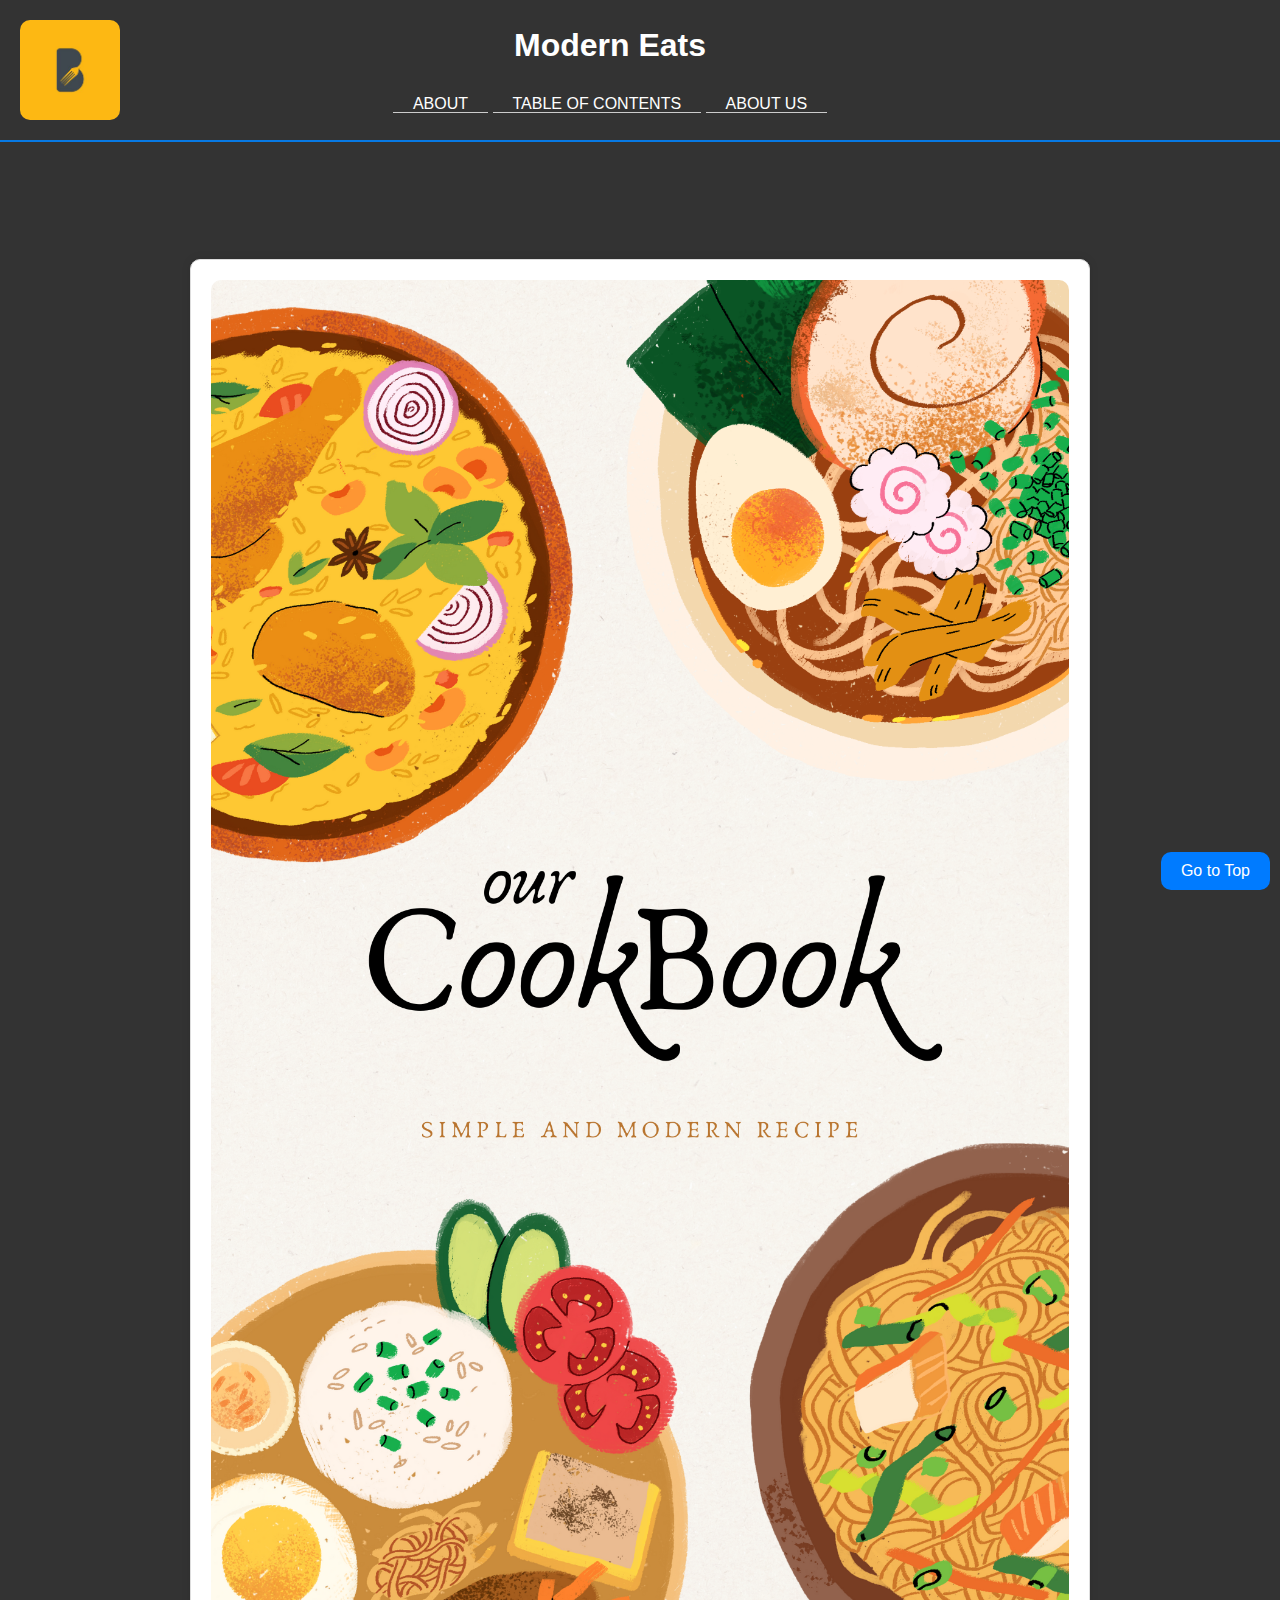
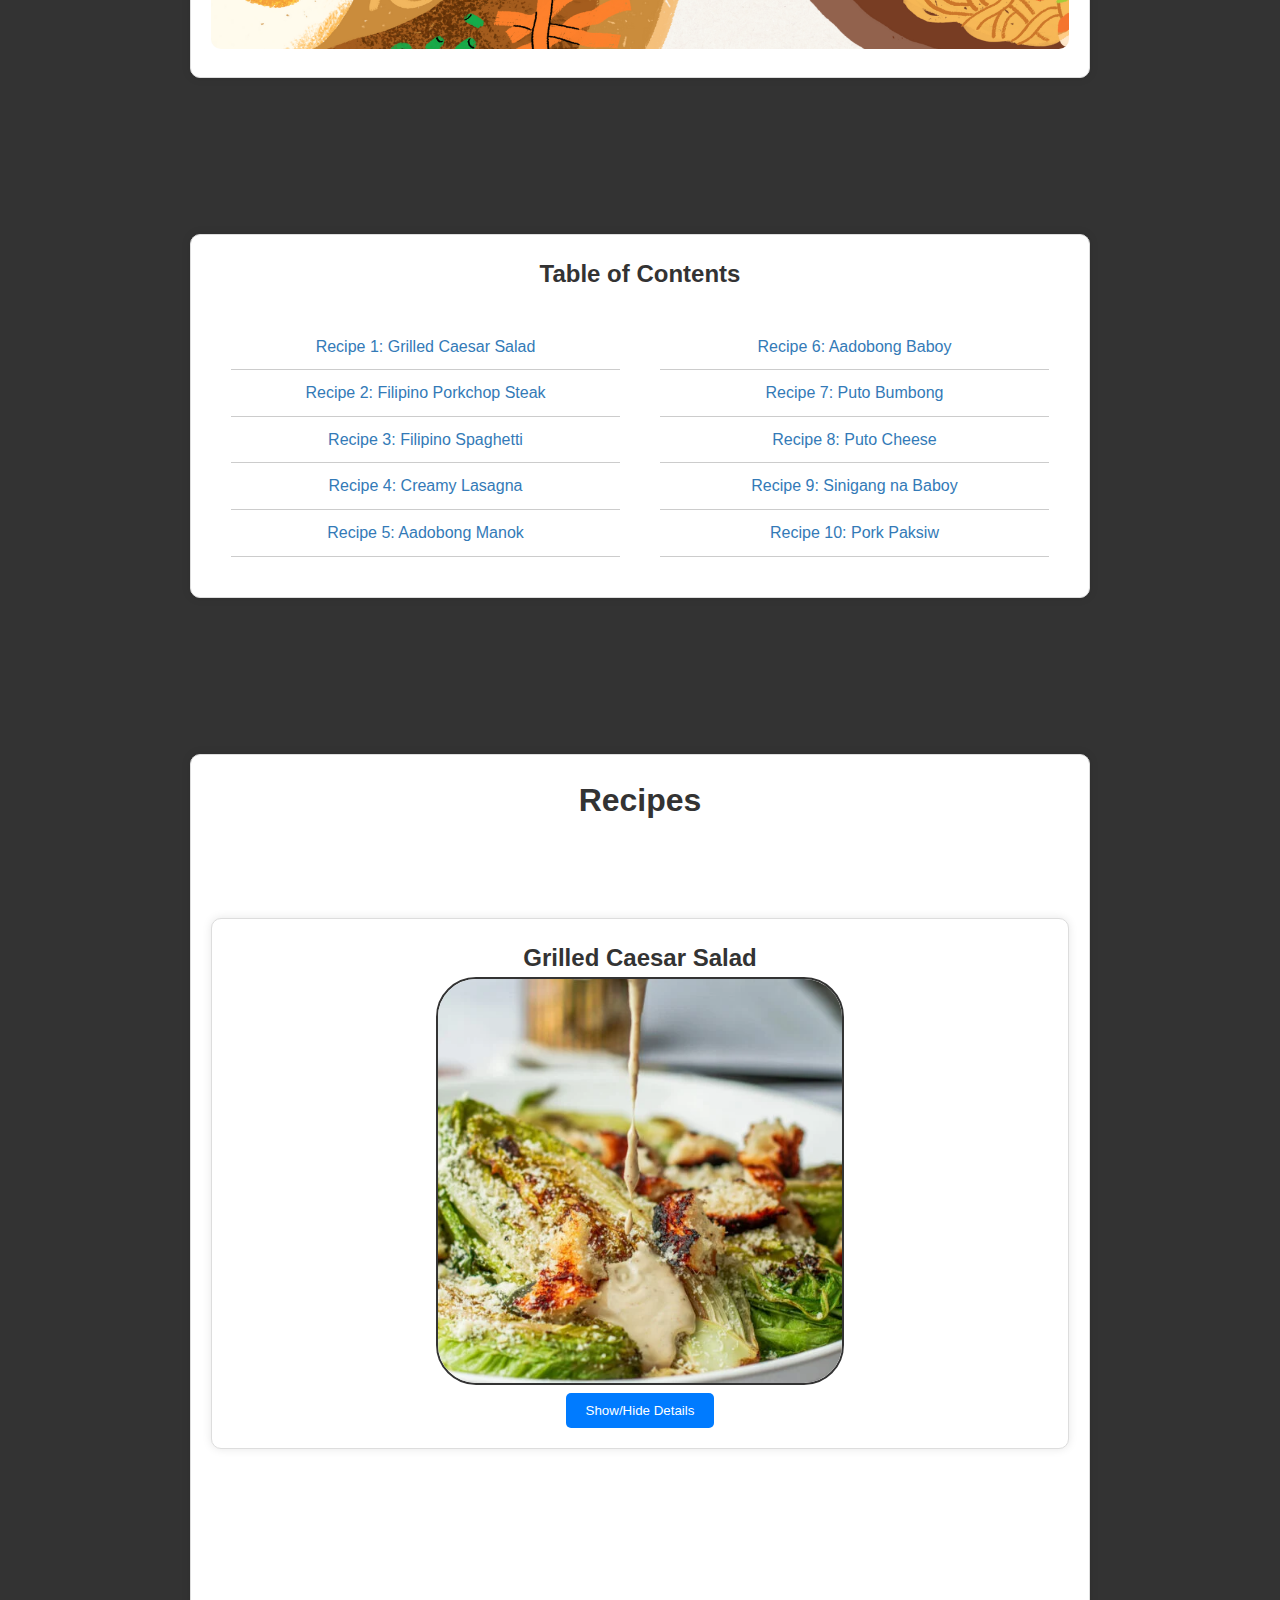
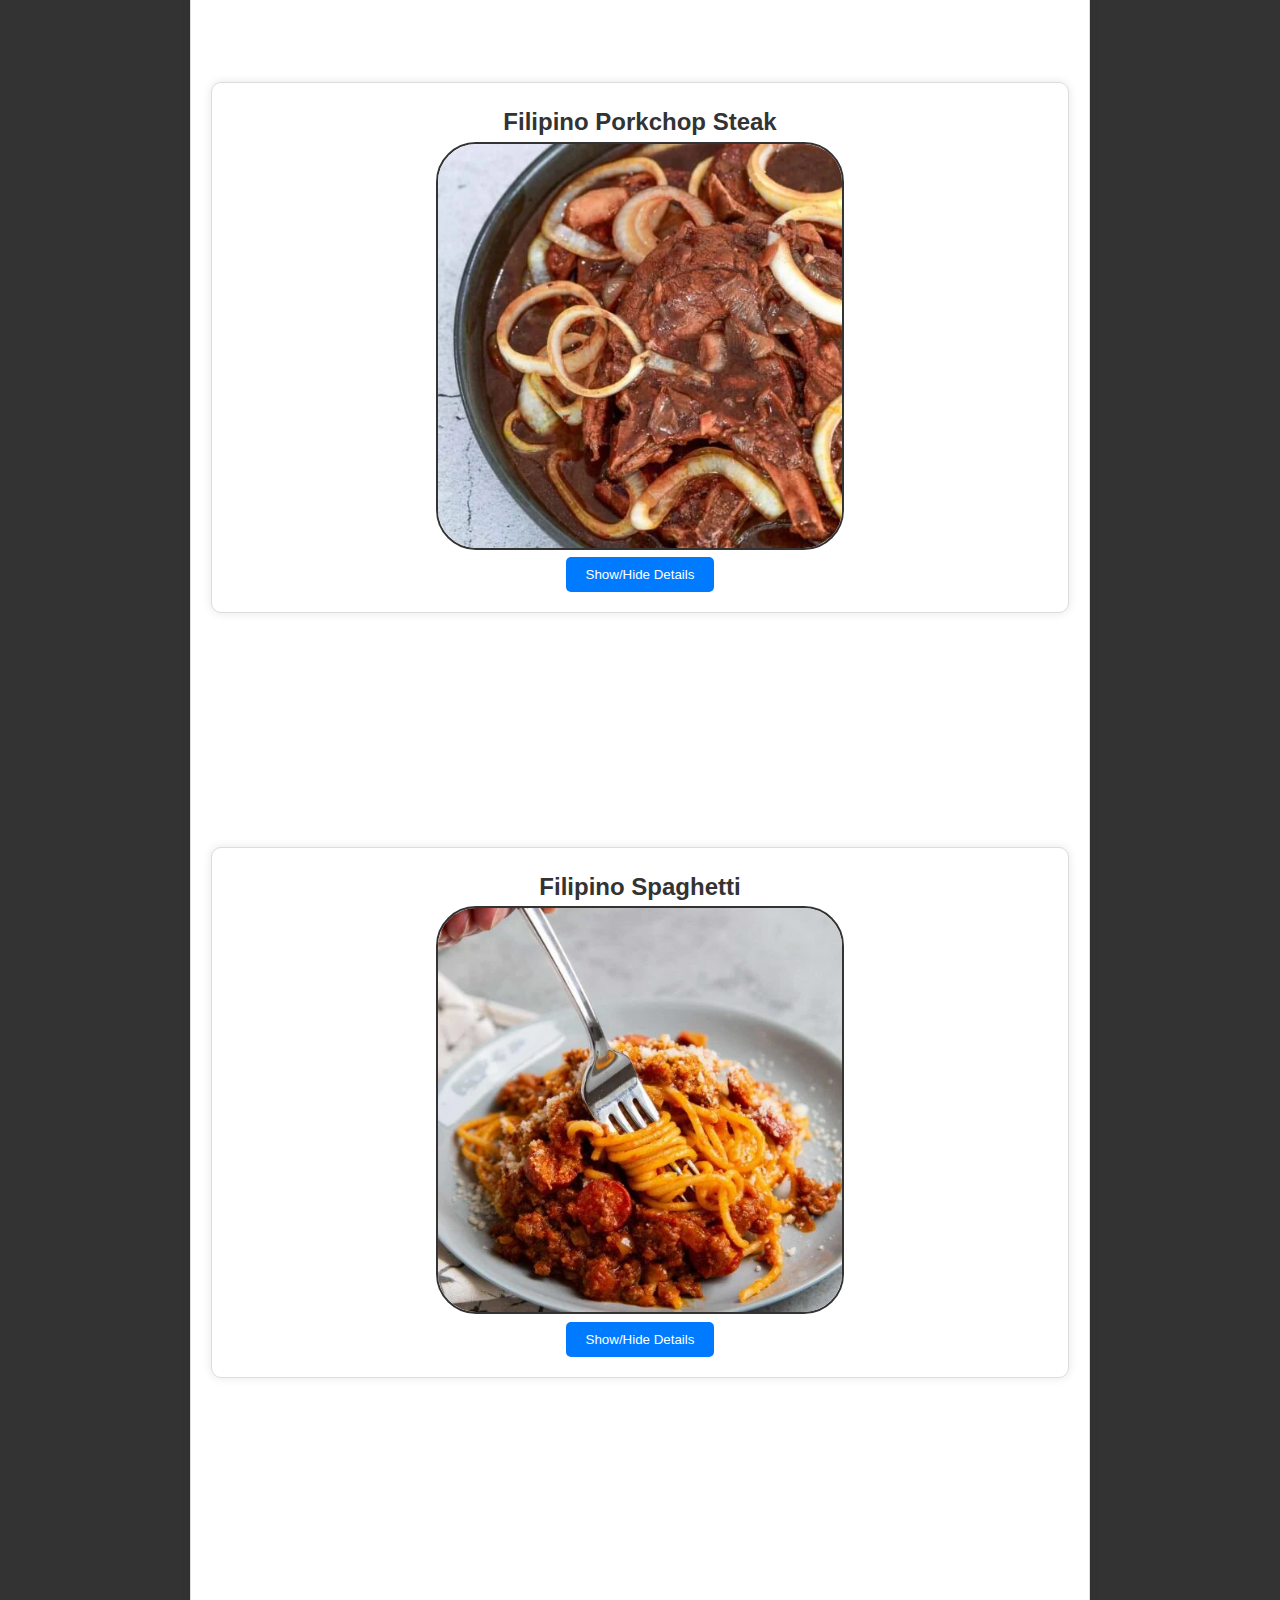
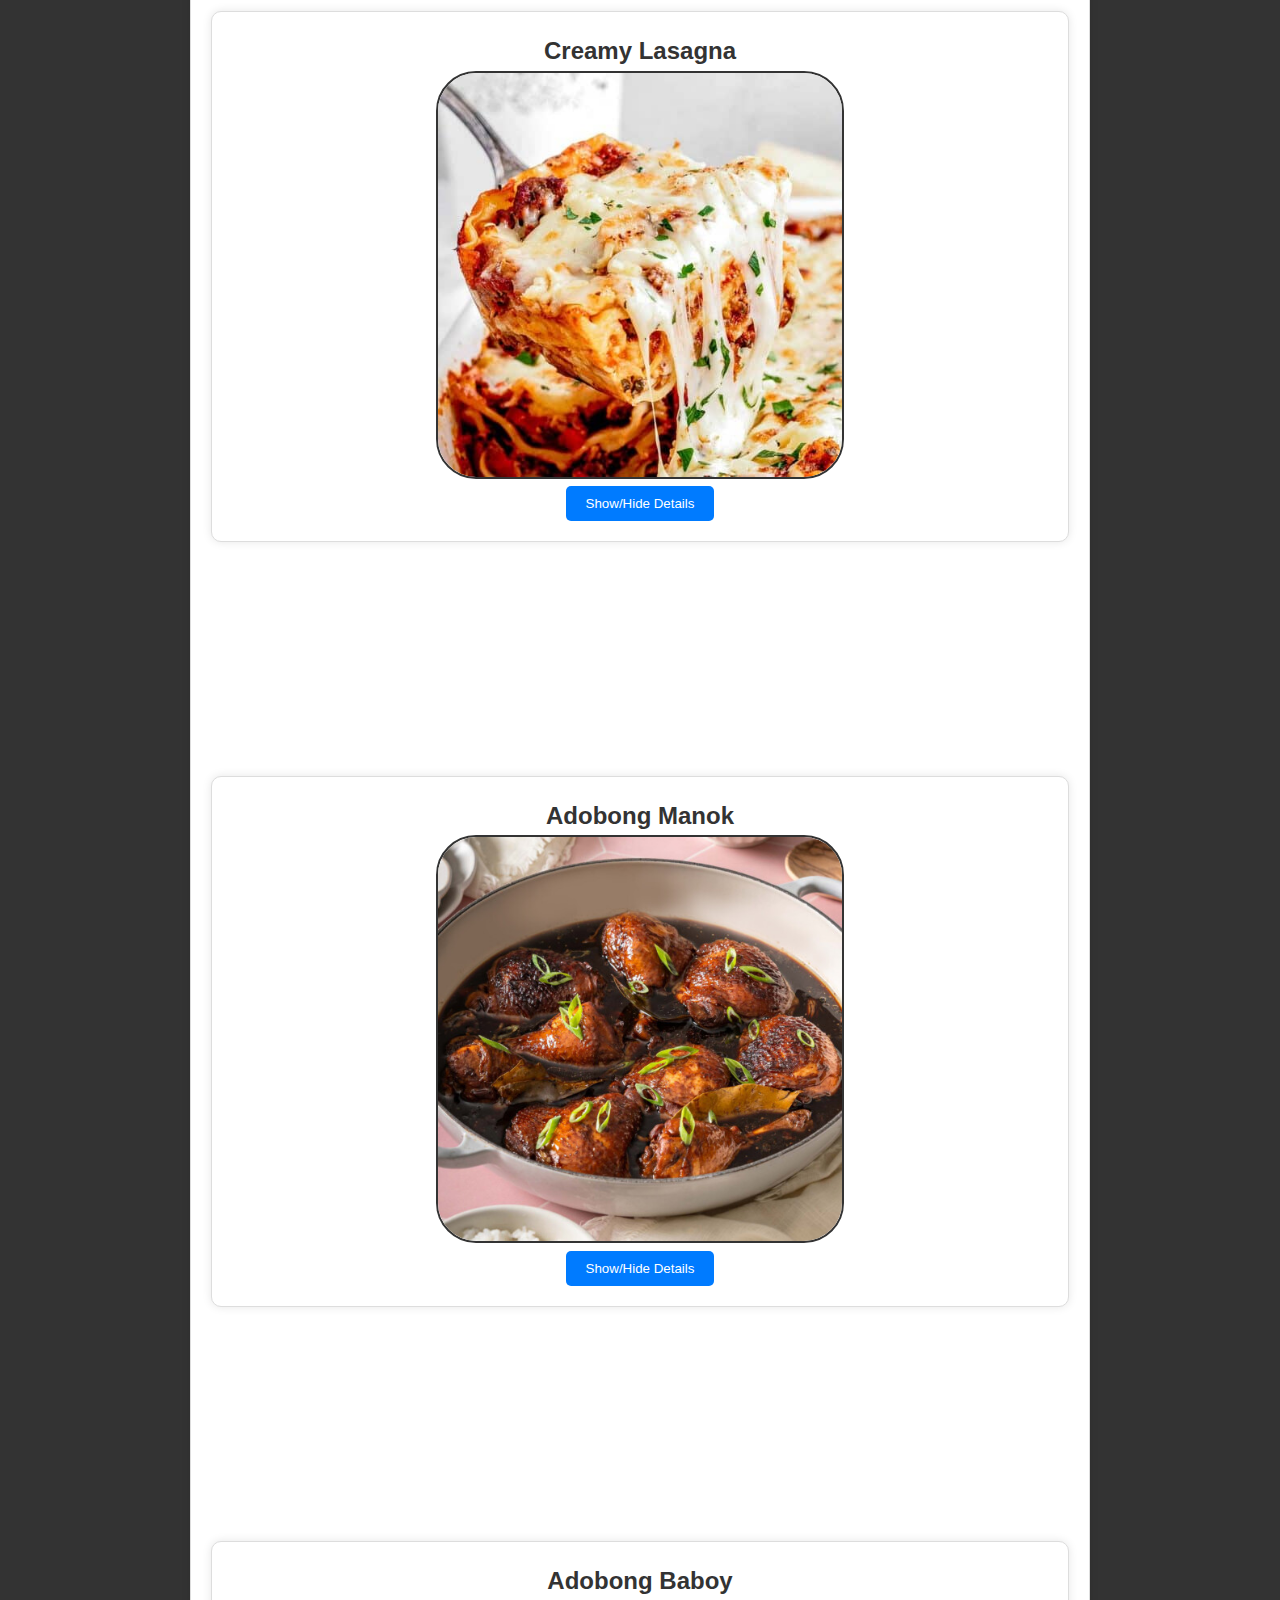
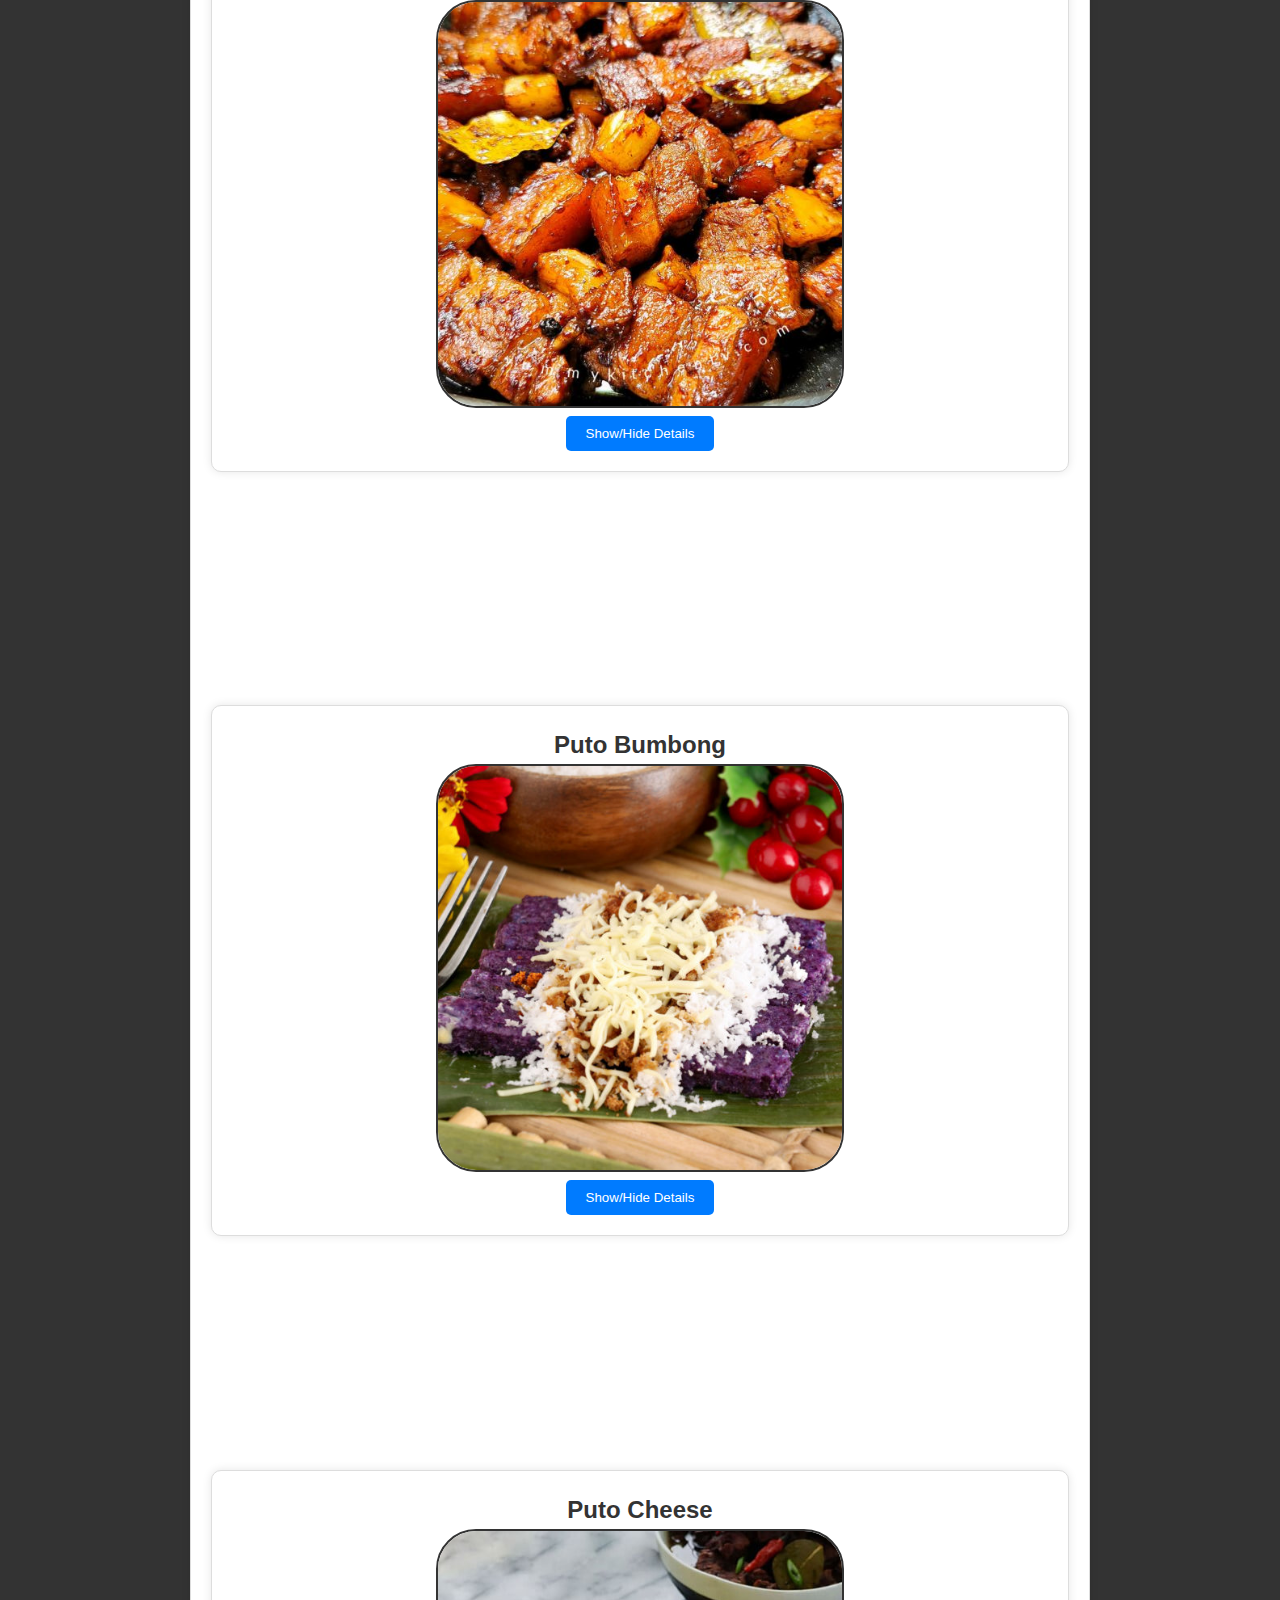
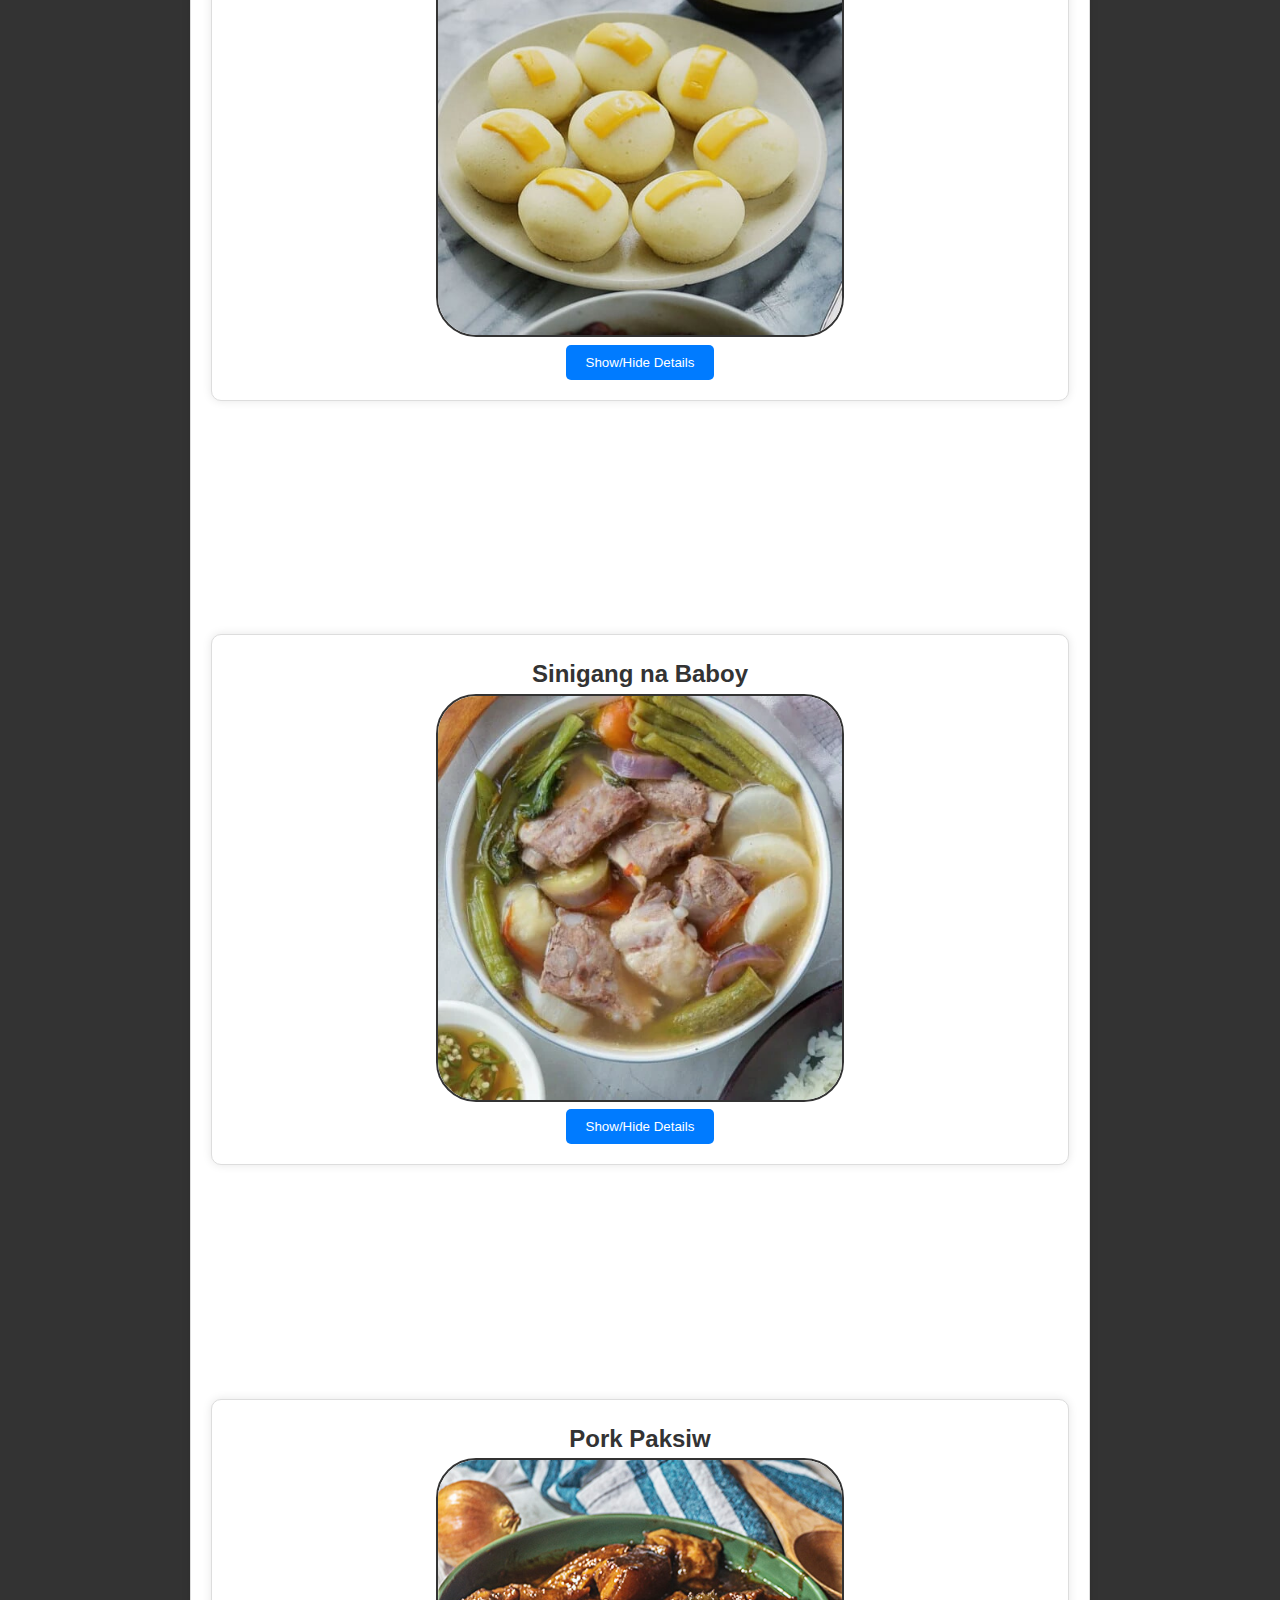
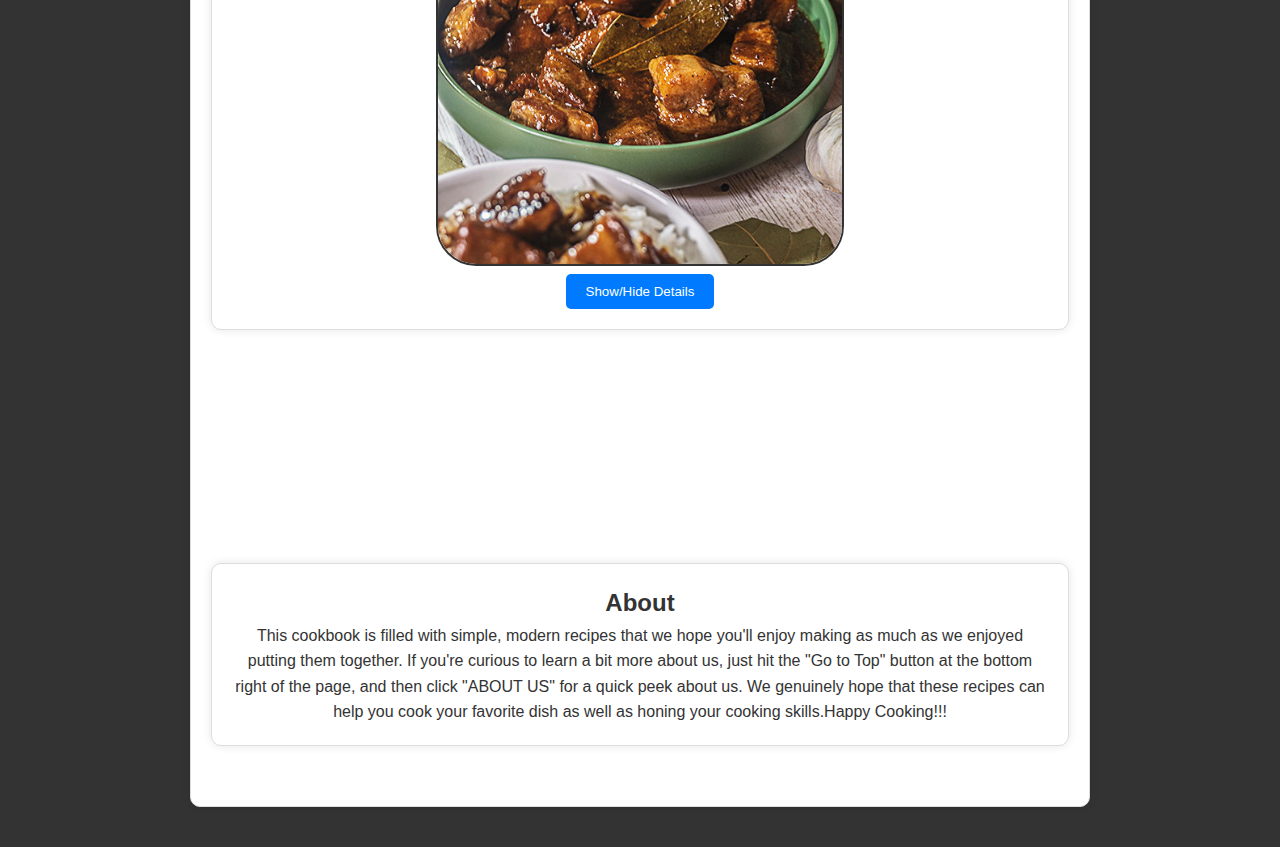
<file: CookBook-1B/CookBook-1B/index.html>
<!DOCTYPE html>
<head>
    <meta charset="UTF-8">
    <meta name="viewport" content="width=device-width, initial-scale=1.0">
    <title>ModernEats</title>
    <link rel="stylesheet" href="style.css">
    <link rel="icon" type="image/png" href="favcon.png">
  </head>
<body>
    <header>
        <img src="logo.png" alt="Cookbook Logo" class="logo" style="float: left;">
          <h1 style="text-align: center;">Modern Eats</h1>
          <nav style="text-align: center;">
            <ul style="text-align: center;">
              <li><a href="#about">About</a></li>
              <li><a href="#toc">Table of Contents</a></li>
              <li><a href="aboutus.html">About Us</a></li>
            </ul>
          </nav>
        </div>
      </header>
  <br>
  <br>
  <br>
    <section id="cover">
        <img src="cover.png" alt="Cover Image">
    </section>
    <br>
    <br>
    <br>
    <section id="toc" style="text-align: center;">
        <h2 style="color: #333; margin-bottom: 10px;">Table of Contents</h2>
        <ul style="list-style: none; padding: 0; margin: 0 auto; display: flex; justify-content: center; flex-wrap: wrap;">
            <li style="flex: 1; margin: 10px; background-color: #fff; padding: 10px; border: 0px solid #ddd; border-radius: 5px;">
                <ul style="list-style: none; padding: 0; margin: 0;">
              <li><a href="#recipe1" style="color: #337ab7; text-decoration: none;">Recipe 1: Grilled Caesar Salad</a></li>
              <li><a href="#recipe2" style="color: #337ab7; text-decoration: none;">Recipe 2: Filipino Porkchop Steak</a></li>
              <li><a href="#recipe3" style="color: #337ab7; text-decoration: none;">Recipe 3: Filipino Spaghetti</a></li>
              <li><a href="#recipe4" style="color: #337ab7; text-decoration: none;">Recipe 4: Creamy Lasagna</a></li>
              <li><a href="#recipe5" style="color: #337ab7; text-decoration: none;">Recipe 5: Aadobong Manok</a></li>
            </ul>
          </li>
          <li style="flex: 1; margin: 10px; background-color: #fff; padding: 10px; border: 0px solid #ddd; border-radius: 5px;">
            <ul style="list-style: none; padding: 0; margin: 0;">   
              <li><a href="#recipe6" style="color: #337ab7; text-decoration: none;">Recipe 6: Aadobong Baboy</a></li>
              <li><a href="#recipe7" style="color: #337ab7; text-decoration: none;">Recipe 7: Puto Bumbong</a></li>
              <li><a href="#recipe8" style="color: #337ab7; text-decoration: none;">Recipe 8: Puto Cheese</a></li>
              <li><a href="#recipe9" style="color: #337ab7; text-decoration: none;">Recipe 9: Sinigang na Baboy</a></li>
              <li><a href="#recipe10" style="color: #337ab7; text-decoration: none;">Recipe 10: Pork Paksiw</a></li>
            </ul>
          </li>
        </ul>
      </section>
        <br>
        <br>
        <br>
    <section id="recipes">
        <center>
        <h1>Recipes</h1>
        <br>
        <br>
    <section id="recipe1">
      <h2>Grilled Caesar Salad</h2>
        <img src="salad.jpg" alt="Salad Image" width="500">
            <br>
            <button class="toggle-button">Show/Hide Details</button>
            <div class="details">
            <h4>Ingredients:</h4>
            <ul>
                <li>3 tablespoons mayonnaise</li>
                <li>2 tablespoons Worcestershire sauce</li>
                <li>2 lemons, halved, plus 1 tablespoon fresh lemon juice</li>
                <li>1 tablespoon Dijon mustard </li>
                <li>1 teaspoon red wine vinegar </li>
                <li>2 cloves garlic, minced </li>
                <li>3/4 cup extra-virgin olive oil, plus more for grilling </li>
                <li>1/4 cup freshly grated Parmesan</li>
                <li>Kosher salt and freshly ground black pepper </li>
                <li>2 hearts romaine lettuce, cut in half lengthwise </li>
                <li>Three 3/4-inch slices rustic bread, such as levain or baguette</li>
                <li>1 tablespoon sugar </li>
            </ul>
            <h4>Instructions:</h4>
            <ol>
                <li>Preheat a grill to medium-high heat.</li>
                <li>In a bowl, add the mayonnaise, Worcestershire, lemon juice, mustard, vinegar and garlic and whisk until combined. Slowly whisk in the olive oil. Add the Parmesan and continue to whisk. Season the dressing with salt and pepper.</li>
                <li>Drizzle olive oil on the romaine hearts and season with salt and pepper. Place the romaine cut-side down on the grill and cook until nicely marked, 2 to 3 minutes. Brush the bread slices with olive oil and place on the grill. Cook until grill marks appear on both sides and the bread is crispy, about 5 minutes.</li>
                <li>Spread the sugar out on a small plate. Dip the cut sides of the lemons into the sugar. Place the lemon halves on the grill and cook until slightly charred and grill marked, 2 to 3 minutes.</li>
                <li>Cut the bread into bite-sized pieces. Place the romaine hearts, croutons and lemons on a wooden board and serve with the Caesar dressing.</li>        
            </ol>
            </div>
        </section>
        <br>
        <br>
        <br>
        <br>
        <br>
        <br>   
    <section id="recipe2">
         <h2>Filipino Porkchop Steak</h2>
         <img src="porkchop.jpg" alt="Porkchop Image">
         <br>
        <button class="toggle-button">Show/Hide Details</button>
        <div class="details">
         <h4>Ingredients:</h4>
         <ul>
            <li>2 lbs. pork chops</li>
            <li>5 to 6 tablespoons soy sauce</li>
            <li>1 1/2 cups water</li>
            <li>1 large red onion peeled and sliced</li>
            <li>juice from 3 limes or 4 large calamansi/li>
            <li>Salt and pepper to taste</li>
            <li>1 teaspoon granulated white sugar</li>
            <li>3 tablespoons cooking oil</li>
        </ul>
        <h4>Instructions:</h4>
        <ol>
            <li>Heat the oil in a pan.</li>
            <li>Pan-fry both sides of the pork chop for 3 to 4 minutes or until medium brown.</li>
            <li>Pour-in soy sauce and lime (or calamansi) juice.</li>
            <li>Add water and sugar. Let boil. Cover and simmer for 40 minutes or until the pork becomes tender. Note: add more water if needed.</li>
            <li>Put-in the onions, salt (only if needed), and pepper. Cook for 8 more minute. Note: The dish should have some sauce in it when its done. Adding enough water in the middle of the process will help as long as you make sure that you control the amount.</li>
            <li>Transfer to a serving bowl. Serve with rice.</li>
        </ol>
        </div>
        </section>
        <br>
        <br>
        <br>
        <br>
        <br>
        <br>
        <section id="recipe3">
        <h2>Filipino Spaghetti</h2>
        <img src="filipino spaghetti.jpg" alt="Spaghetti Image">
        <br>
        <button class="toggle-button">Show/Hide Details</button>
        <div class="details">
        <h4>Ingredients:</h4>
        <ul>
            <li>1 lb. spaghetti noodles</li>
            <li>1 lb. Italian tomato sauce (the kind they used was called “Italian” but tasted sweet and was very smooth in texture)</li>
            <li>8 ounces tomato paste</li>
            <li>2 tablespoons minced onion</li>
            <li>2 tablespoons minced garlic</li>
            <li>2 tablespoons oil</li>
            <li>1 lb. ground pork</li>
            <li>1/2 cup minced carrots and red peppers</li>
            <li>2 cups diced or thinly sliced hot dogs</li>
            <li>1 cup water</li>
            <li>1 tablespoon salt</li>
            <li>1 teaspoon seasoning mix</li>
            <li>7 ounces evaporated milk</li>
            <li>grated cheese for topping (they use a processed cheese similar to Velveeta)</li> 
        </ul>
        <h4>Instructions:</h4>
        <ol>
            <li>Cook the noodles according to package directions. Set aside.</li>
            <li>Place the garlic, onion, and oil in a large saucepan or skillet. Saute for 3-4 minutes or until soft and fragrant. Add the ground pork and brown the meat until it’s completely cooked.</li>
            <li>Add the minced vegetables and hot dog pieces and stir to combine. Add the water and allow the mixture to simmer for 10-15 minutes. Add the tomato sauce and tomato paste to the meat and continue to simmer the mixture for another 10-15 minutes. Add the evaporated milk and salt and stir until incorporated.</li>
            <li>Combine the noodles and the sauce in a large pot or mixing bowl. Top with grated cheese. At Cherne they grate a processed cheese similar to Velveeta and let it melt into the top layer of the spaghetti.
            </li>
        </ol>
        </div>       
        </section>
        <br>
        <br>
        <br>
        <br>
        <br>
        <br>
        <section id="recipe4">
        <h2>Creamy Lasagna</h2>
        <img src="creamy lasagna.jpg" alt="Creamy Lasagna Image">
        <br>
        <button class="toggle-button">Show/Hide Details</button>
        <div class="details">
        <h4>Ingredients:</h4>
        <ul>
            <li>Eden Melt Sarap 160G. 21/2blocks Grated</li>
            <li>Lasagna Noddles 6pcs</li>
            <li>Large Onion, Chopped 1pc.</li>
            <li>Garlic Cloves, Chopped 4 cloves</li>
            <li>Ground Beef 1/2 1bs</li>
            <li>Spaghetti Sauce 500g</li>
            <li>Tomato Sauce 250g</li>
            <li>Salt & Pepper to taste</li>
            <li>Butter 5 tbsp</li>
            <li>All Purpose Flour 4 tbsp</li>
            <li>Milk 21/2cups</li>
            <li>Egg 1pc</li>
        </ul>
        <h4>Instructions</h4>
        <ol>
            <li>Preheat the oven to 350°F. Brown ground meat in a large skillet on medium heat and stir occasionally. Mix spaghetti sauce into meat mixture. </li>
            <li>Spread 1 cup of meat sauce onto the bottom of a small to medium-sized baking dish and top with lasagna noodles until the layer is full. </li>
            <li>Spread half of the cheese mixture over the noodles.</li>
            <li>Repeat meat sauce, noodles, and cheese layers once. Top with remaining noodles and meat sauce. Make sure to cover noodles with sauce. Sprinkle the remaining 1/2 cup of Eden Melt Sarap on top. Cover with foil. </li>
            <li>Bake for 45 minutes. Remove foil. Bake for 15 minutes or until noodles are tender and cheese is golden brown. Let stand for another 15 minutes before cutting. </li>
        </ol>
        </div>
        </section>
        <br>
        <br>
        <br>
        <br>
        <br>
        <br>
        <section id="recipe5">
        <h2>Adobong Manok</h2>
        <img src="adobong manok.jpg" alt="Adobong Manok Image">
        <br>
        <button class="toggle-button">Show/Hide Details</button>
        <div class="details">
        <h4>Ingredients:</h4>
        <ul>
            <li>2 tbsp canola oil</li>
            <li>6 cloves garlic crushed</li>
            <li>1 pc onion, sliced</li>
            <li>1 kilogram chicken cut ups</li>
            <li>2 tbsp vinegar</li>
            <li>1/4 cup soy sauce</li>
            <li>1 cup water</li>
            <li>2 pcs bay leaves</li>
            <li>1 tsp whole black peppercorns, slightly crushed</li>
            <li>2 pc Knorr chicken cubes</li>
            <li>1 tsp brown sugar packed</li>
            <li>Option: 1 cup kale or spinach</li>
        </ul>
        <h4>Instructions:</h4>
        <ol>
            <li>Heat oil in pan and sauté garlic and onions. Then add chicken to the pan and sear on all sides, until you have a little browning in the chicken skin.</li>
            <li>Pour in vinegar, soy sauce and water. Add bay leaves, pepper and Knorr Chicken Cubes. Bring to a boil over high heat then reduce heat to simmer, but do not cover the pan. Continue to simmer for 10 mins.</li>
            <li>Remove chicken pieces from sauce and fry in another pan until nicely browned.</li>
            <li>Put back fried chicken pieces into sauce. Add sugar and let simmer again for another 10 minutes or until sauce has thickened. Serve warm.</li>
        </ol>
        </div>
        </section>
        <br>
        <br>
        <br>
        <br>
        <br>
        <br>
        <section id="recipe6">
        <h2>Adobong Baboy</h2>
        <img src="adobong baboy.jpg" alt="Adobong Baboy Image">
        <br>
        <button class="toggle-button">Show/Hide Details</button>
        <div class="details">
        <h4>Ingredients:</h4>
        <ul>
            <li>Pork belly</li>
            <li>Garlic</li>
            <li>Dried bay leaves</li>
            <li>Vinegar </li>
            <li>Soy sauce</li>
            <li>Peppercorn</li>
            <li>Water</li>
            <li>Salt</li>
        </ul>
        <ol>
            <h4>Instructions:</h4>
            <li>Combine the pork belly, soy sauce, and garlic then marinade for at least 1 hour</li>
            <li>Heat the pot and put-in the marinated pork belly. Cook this all up for a few minutes</li>
            <li>Pour the remaining marinade including the garlic</li>
            <li>Add water, whole peppercorn, and dried bay leaves. Then bring your mixture to a boil. Simmer for 40 minutes to 1 hour</li>
            <li>Put the vinegar inside and simmer for 12 to 15 minutes</li>
            <li>Add salt to taste</li>
        </ol>
        </div>
        </section>
        <br>
        <br>
        <br>
        <br>
        <br>
        <br>
        <section id="recipe7">
        <h2>Puto Bumbong</h2>
        <img src="puto bumbong.jpg" alt="Puto Bumbong">
        <br>
        <button class="toggle-button">Show/Hide Details</button>
        <div class="details">
        <h4>Ingredients:</h4>
        <ul>
            <li>1 1/3 cups sticky purple rice</li>
            <li>1 1/3 cups glutinous white rice malagkit</li>
            <li>2/3 cup long grain purple rice</li>
            <li>6 cups water for soaking the rice</li>
            <li>3/4 cups muscovado sugar</li>
            <li>1 1/2 cups freshly grated coconut</li>
            <li>1/2 cup softened butter</li>
        </ul>
        <ol>
            <h4>Instructions:</h4>
            <li>Combine all types of rice in a large mixing bowl. Pour water. </li>
            <li>Soak for 2 days.</li>
            <li>Drain the water by pouring the contents of the bowl into a large sieve.</li>
            <li>Put the soaked rice in a large food processor. Start to grind the rice until it becomes very fine.</li>
            <li>Fill your puto bumbong steamer with water halfway through.</li>
            <li>Apply heat and then let the water boil.</li>
            <li>Meanwhile, fill each bumbong (bamboo tube) with powdered rice. Note: Do not compress the rice so that steam can pass easily.</li>
            <li>Once the water starts to boil rapidly, arrange each bamboo tube on the steamer. </li>
            <li> Continue to cook until steam comes out of the tube.</li>
            <li>Remove the tube from the steamer.</li>
            <li>Arrange the contents over a piece of banana leaf.</li>
            <li>Spread butter all over and then top with freshly grated coconut and muscovado sugar.</li>    
        </ol>
        </div>
        </section>
        <br>
        <br>
        <br>
        <br>
        <br>
        <br>
        <section id="recipe8">
            <h2>Puto Cheese</h2>
            <img src="puto cheese.jpg" alt="Puto Cheese">
            <br>
            <button class="toggle-button">Show/Hide Details</button>
            <div class="details">
            <h4>Ingredients</h4>
            <ul>
                <li>1 cup flour</li>
                <li>½ cup sugar</li>
                <li>2 teaspoons baking powder</li>
                <li>1 large egg</li>
                <li>½ cup milk (evaporated or fresh)</li>
                <li>¼ cup water</li>
                <li>1 tablespoon butter -melted</li>
                <li>1 teaspoon vanilla extract</li>
                <li>¼ cup grated cheese strips cheese - for topping</li>
                <li>Butter or oil for brushing the molds</li>
            </ul>
            <ol>
                <h4>Instructions:</h4>
                <li>In a mixing bowl, combine flour, sugar and baking powder.</li>
                <li>Add the milk and egg and mix using a whisk or electric mixer at medium speed only until batter becomes smooth.</li>
                <li>Add the water, butter and vanilla extract and mix well for a minute or two.</li>
                <li>Lastly, add the grated cheese and fold in slowly using a spatula or spoon.</li>
                <li>Grease each mold with butter and fill the molds with batter up to ¾ full.</li>
                <li>Fill the bottom of the steamer with water and bring to a gentle simmer over very low heat.</li>
                <li>Place the molds in the steamer basket and steam for about 10 to 12 minutes or until toothpick inserted comes out clean.</li>
                <li>Remove the lid and add a strip of cheese on top of each put.</li>
                <li>Steam for another minute or two until cheese melts.</li>
                <li>Turn off heat and let it rest until slightly cooled down.</li>
                <li>Remove the cooked Puto Cheese from the molds and transfer to a serving plate.</li>
            </ol>
            </div>
            </section>
        <br>
        <br>
        <br>
        <br>
        <br>
        <br>
        <section id="recipe9">
            <h2>Sinigang na Baboy</h2>
            <img src="sinigang baboy.jpg" alt="Sinigang na Baboy">
            <br>
            <button class="toggle-button">Show/Hide Details</button>
            <div class="details">
            <h4>Ingredients:</h4>
            <ul>
                <li>4¼ cups water</li>
                <li>2 cups pork spare rib cut into chunks</li>
                <li>1 pc red onion, quartered</li>
                <li>2 pcs medium sized tomato, quartered</li>
                <li>8 pcs sitaw, sliced into 2” pieces</li>
                <li>250 g kangkong stalk and leaves</li>
                <li>1 pc talong, sliced</li>
                <li>2 pcs siling pangsigang</li>
                <li>1 (20g) pack Knorr Sinigang sa Sampalok Mix Original</li>
                <li>Optional: labanos, okra</li>
            </ul>
            <ol>
                <h4>Instructions:</h4>
                <li>Begin by washing pork spare ribs in cold running water to remove any visible impurities. Then, place pork ribs submerge in a medium pot with a liter of water. Bring to a boil without covering the pot and allow the scum to float to the surface. Meticulously remove the scums from the surface of the water using a slotted spoon or a spatula. Scums are impurities found in meat.</li>
                <li>After the broth clears up, turn you heat to medium setting, then it’s time toss in your onions and tomatoes to add flavor to the broth. Cover your pot and let it simmer to fully cook your meat. Use a fork to pierce the meat so that the flavors would also enter the meaty parts of the spare ribs, You also do this so you can tell if it’s already set and tender.</li>
                <li>You can already add your vegetables. Start by adding the sitaw, kangkong stalks and talong into the pot and cook until these turn dark green. If you decide to use labanos and okra, you can also add those at this point. This should take roughly around 2-3 minutes.</li>
                <li>Cover the frying pan, but make sure to open it a little so that steam can come out.</li>
                <li>Add in your siling sigang, kangkong leaves and the Knorr Sinigang sa Sampaloc Mix. Stir and let it simmer. It should be done in about 2-3 minutes.</li>
                <li>NAll done! Transfer your Sinigang to a serving bowl. This is a happy treat that warms, soothes and satisfies everyone in the family! Remember to prepare extra servings of rice to enjoy the extra asim kilig taste of this Filipino classic soup. Enjoy!</li>
            </ol>
            </div>
            </section>
        <br>
        <br>
        <br>
        <br>
        <br>
        <br>
        <section id="recipe10">
        <h2>Pork Paksiw</h2>
        <img src="pork paksiw.jpg" alt="Pork Paksiw">
        <br>
        <button class="toggle-button">Show/Hide Details</button>
        <div class="details">
        <h4>Ingredients:</h4>
        <ul>
            <li>½ kg lean pork, cut into serving pcs.</li>
            <li>2 cups liver sauce</li>
            <li>¼ cup vinegar</li>
            <li>½ cup brown sugar</li>
            <li>3- 4 tbsp Knorr Liquid Seasoning</li>
            <li>360 ml water</li>
            <li>1 pc. Knorr Pork Cube</li>
            <li>1 tsp whole black peppercorns</li>
            <li>3 pcs. bay leaves</li>
        </ul>
        <ol>
            <h4>Instructions:</h4>
            <li>Boil 6 cups water in a pot.</li>
            <li>Add the pork hock. Continue to boil for 15 minutes.</li>
            <li>Discard water and wash the pork with running water until all impurities are cleaned.</li>
            <li>Pour the water in a pot and bring to a boil.</li>
            <li>Add the whole pepper corn and dried bay leaves.</li>
            <li>Pour soy sauce into the pot and add the garlic.</li>
            <li>Put-in the sliced pork hock and simmer for 1 to 1.5 hours (or cook in pressure cooker for 30 minutes).</li>
            <li>Add the vinegar and simmer for 10 minutes.</li>
            <li>Place the banana blossoms in and simmer for 5 to 7 minutes.</li>
            <li>Add the brown sugar and salt and simmer for 2 minutes.</li>
        </ol>
        </div>
        </section>
        <br>
        <br>
        <br>
        <br>
        <br>
        <br>
        <button id="go-to-top">Go to Top</button>
        <script src="script.js"></script>      
    <section id="about">
        <h2>About</h2>
        <p>This cookbook is filled with simple, modern recipes that we hope you'll enjoy making as much as we enjoyed putting them together. If you're curious to learn a bit more about us, just hit the "Go to Top" button at the bottom right of the page, and then click "ABOUT US" for a quick peek about us. We genuinely hope that these recipes can help you cook your favorite dish as well as honing your cooking skills.Happy Cooking!!!</p>
    </section>
    </center>
</body>
</html>
</file>
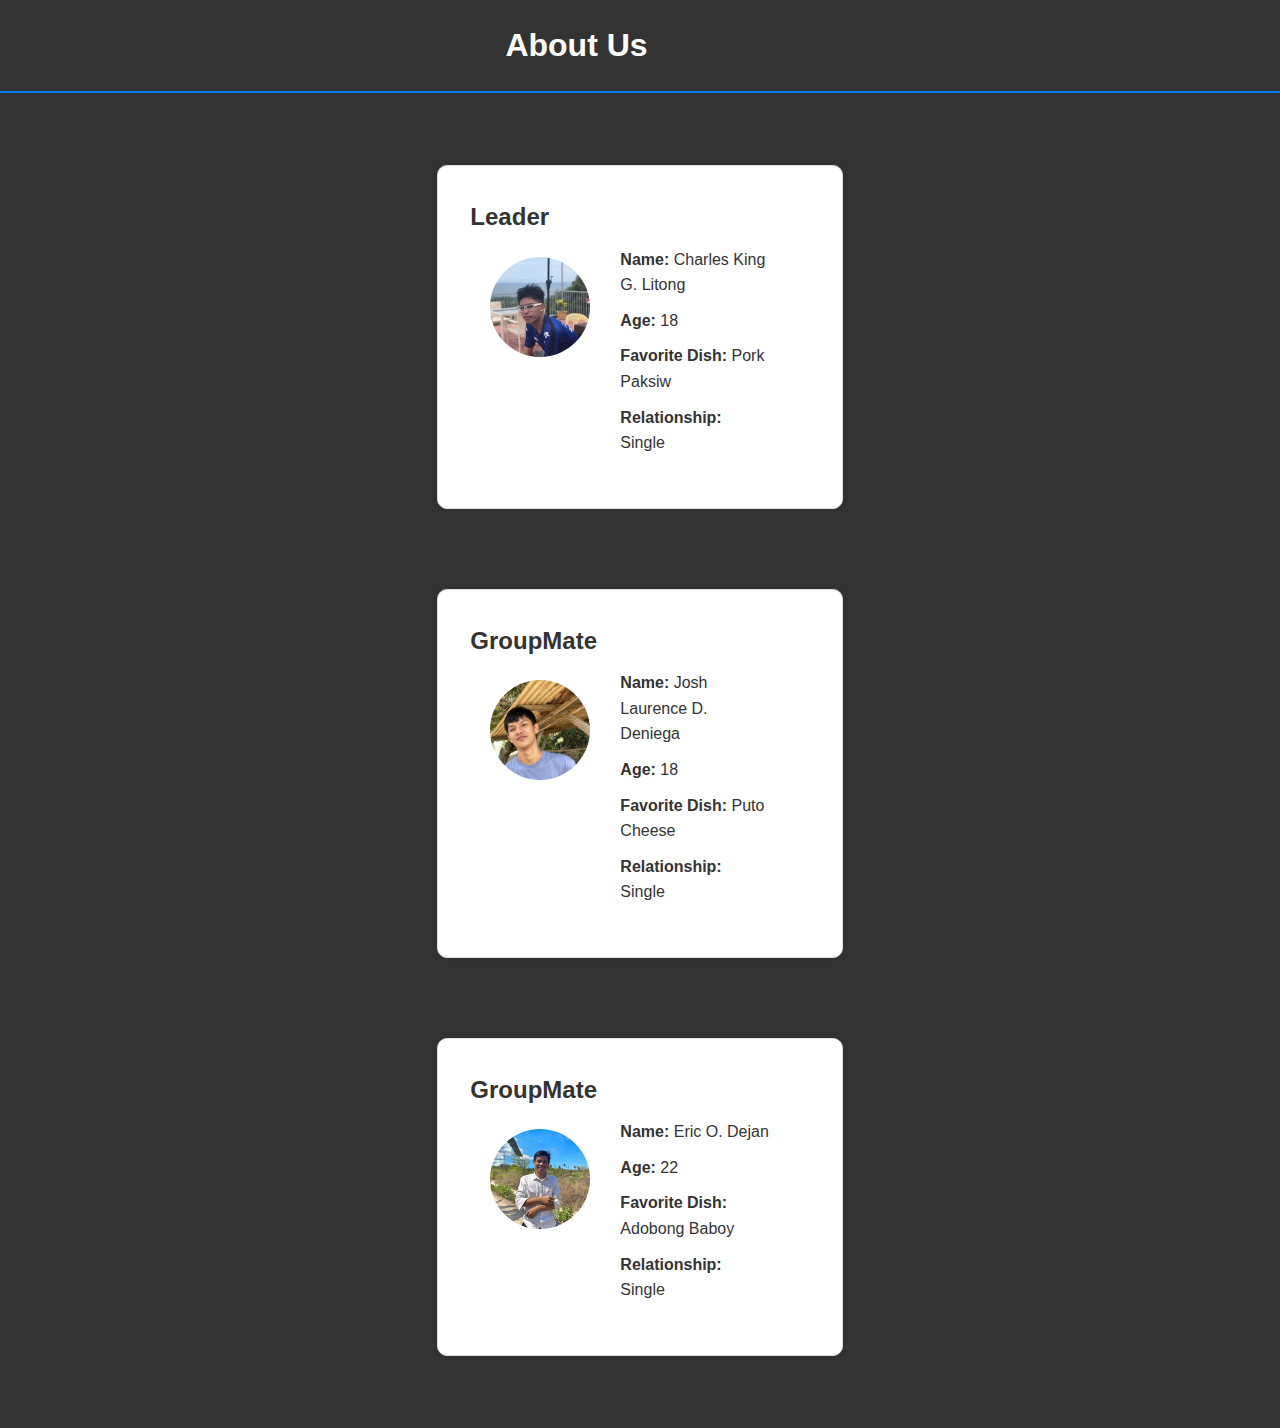
<file: CookBook-1B/CookBook-1B/aboutus.html>
<html lang="en">
<head>
  <meta charset="UTF-8">
  <meta name="viewport" content="width=device-width, initial-scale=1.0">
  <title>About Us</title>
  <link rel="stylesheet" href="style.css">
  <link rel="icon" type="image/png" href="favcon.png">
</head>
<body>
  <header>
    <h1 style="text-align: center;">About Us</h1>
  </header>
  <main>
    <section id="aboutus" class="left-column">
      <h2>Leader</h2>
      <div class="image-text-container">
        <img src="charles.jpg" alt="ULOL">
        <div class="text-container">
          <p><span class="label">Name:</span> Charles King G. Litong</p>
          <p><span class="label">Age:</span> 18</p>
          <p><span class="label">Favorite Dish:</span> Pork Paksiw</p>
          <p><span class="label">Relationship:</span> Single</p>
        </div>
      </div>
    </section>
    <section id="aboutus" class="middle-column">
      <h2>GroupMate</h2>
      <div class="image-text-container">
        <img src="josh.jpg" alt="ULOL">
        <div class="text-container">
          <p><span class="label">Name:</span> Josh Laurence D. Deniega</p>
          <p><span class="label">Age:</span> 18</p>
          <p><span class="label">Favorite Dish:</span> Puto Cheese</p>
          <p><span class="label">Relationship:</span> Single</p>
        </div>
      </div>
    </section>
    <section id="aboutus" class="right-column">
      <h2>GroupMate</h2>
      <div class="image-text-container">
        <img src="eric.jpg" alt="ULOL">
        <div class="text-container">
          <p><span class="label">Name:</span> Eric O. Dejan</p>
          <p><span class="label">Age:</span> 22</p>
          <p><span class="label">Favorite Dish:</span> Adobong Baboy</p>
          <p><span class="label">Relationship:</span> Single</p>
        </div>
      </div>
    </section>
  </main>
</body>
</html>
</file>
<file: CookBook-1B/CookBook-1B/style.css>
body {
    font-family: Arial;
    margin: 0;
    padding: 0;
    background-color: #221a1a;
    line-height: 1.6;
}

header {
    background: #333; 
    color: #fff;
    padding-top: 20px;
    padding-left: 20px;
    padding-right: 200px;
    padding-bottom: 0px;
    min-height: 10px;
    border-bottom: #0779e4 2px solid;
    overflow: auto;
}

.logo {
  float: left;
  margin-right: 20px;
  margin-bottom: 20px;
  width: 100px;
  height: 100px;
  border-radius: none;
}

 img {
  width: 50%; 
  height: 200px;
  object-fit: cover;  
  border-radius: 10px;
}

header h1 {
    margin: 0;
    padding-bottom: 20px;
    margin-left: 5%;     
}

header nav ul li {
    float: center;
    display: inline;
    padding: 0 20px 0 20px;
}

header a {
    color: #fff;
    text-decoration: none;
    text-transform: uppercase;
    font-size: 16px;
}

header a:hover {
    color: #cccccc;
}

footer {
    position: absolute;
    bottom: 0;
    background-color: #333;
    width: 100%;
    padding: 10px;
    color: white;
    text-align: center;
}

#cover img {
    width: 100%;
    height: 100%;
    border-radius: 10px;
}

#recipes img {
  width: 50%;
  height: 40%;
  border: 2px solid #333;
  border-radius: 40px;
}

h2, h3, h4 {
    color: #333;
}

ul {
    list-style: none;
}

ol {
    list-style: decimal inside;
}

li {
  padding: 10px; 
  border-bottom: 1px solid #ccc; 
}

#go-to-top {
    position: fixed;
    bottom: 10px;
    right: 10px;
    background-color: #007bff;
    color: #fff;
    border: none;
    padding: 10px 20px;
    font-size: 16px;
    cursor: pointer;
    border-radius: 10px;
  }
  
  #go-to-top:hover {
    background-color: #007bff;
  }
  
  .details {
    display: none;
  }
  
  .toggle-button {
    background-color: #007bff;
    color: #fff;
    padding: 10px 20px;
    border: none;
    border-radius: 5px;
    cursor: pointer;
  }

 *{
    box-sizing: border-box;
    margin: 0;
    padding: 0;
  }
  
  body {
    font-family: Arial, sans-serif;
    line-height: 1.6;
    color: #333;
    background-color: #fdfdfd;
  }
  
  main {
    display: flex;
    flex-direction: column;
    align-items: center;
    padding: 2em;
  }
    
  #aboutus {
    background-color: #333;
    background-color: #fff;
    padding: 2em;
    border: 1px solid #ddd;
    box-shadow: 0 0 10px rgba(0, 0, 0, 0.1);
  }
  
  #aboutus h2 {
    margin-top: 0;
  }
  
  #aboutus img {
    width: 100px;
    height: 100px;
    border-radius: 50%;
    margin: 20px;
  }
  
  .label {
    font-weight: bold;
  }

  .left-column {
    float: left;
    width: 33.33%;
    padding: 10px;
    box-sizing: border-box;
  }
  
  .middle-column {
    float: left;
    width: 33.33%;
    padding: 10px;
    box-sizing: border-box;
  }
  
  .right-column {
    float: left;
    width: 33.33%;
    padding: 10px;
    box-sizing: border-box;
  }
  
  .image-text-container {
    display: flex;
    flex-wrap: wrap;
  }
  
  .image-text-container img {
    width: 50%;
    height: 150px;
    object-fit: cover;
    border-radius: 10px;
    margin: 10px;
  }
  
  .text-container {
    width: 50%;
    padding: 10px;
  }
  
  .text-container p {
    margin-bottom: 10px;
  }
  
  main {
    overflow: auto;
  }

  body {
    background-color: #333; 
  }

  section {
    max-width: 900px; 
    margin: 40px auto; 
    padding: 20px; 
    background-color: #fff; 
    border: 1px solid #ddd; 
    box-shadow: 0 0 10px rgba(0, 0, 0, 0.1); 
    border-radius: 10px;
  }
</file>
